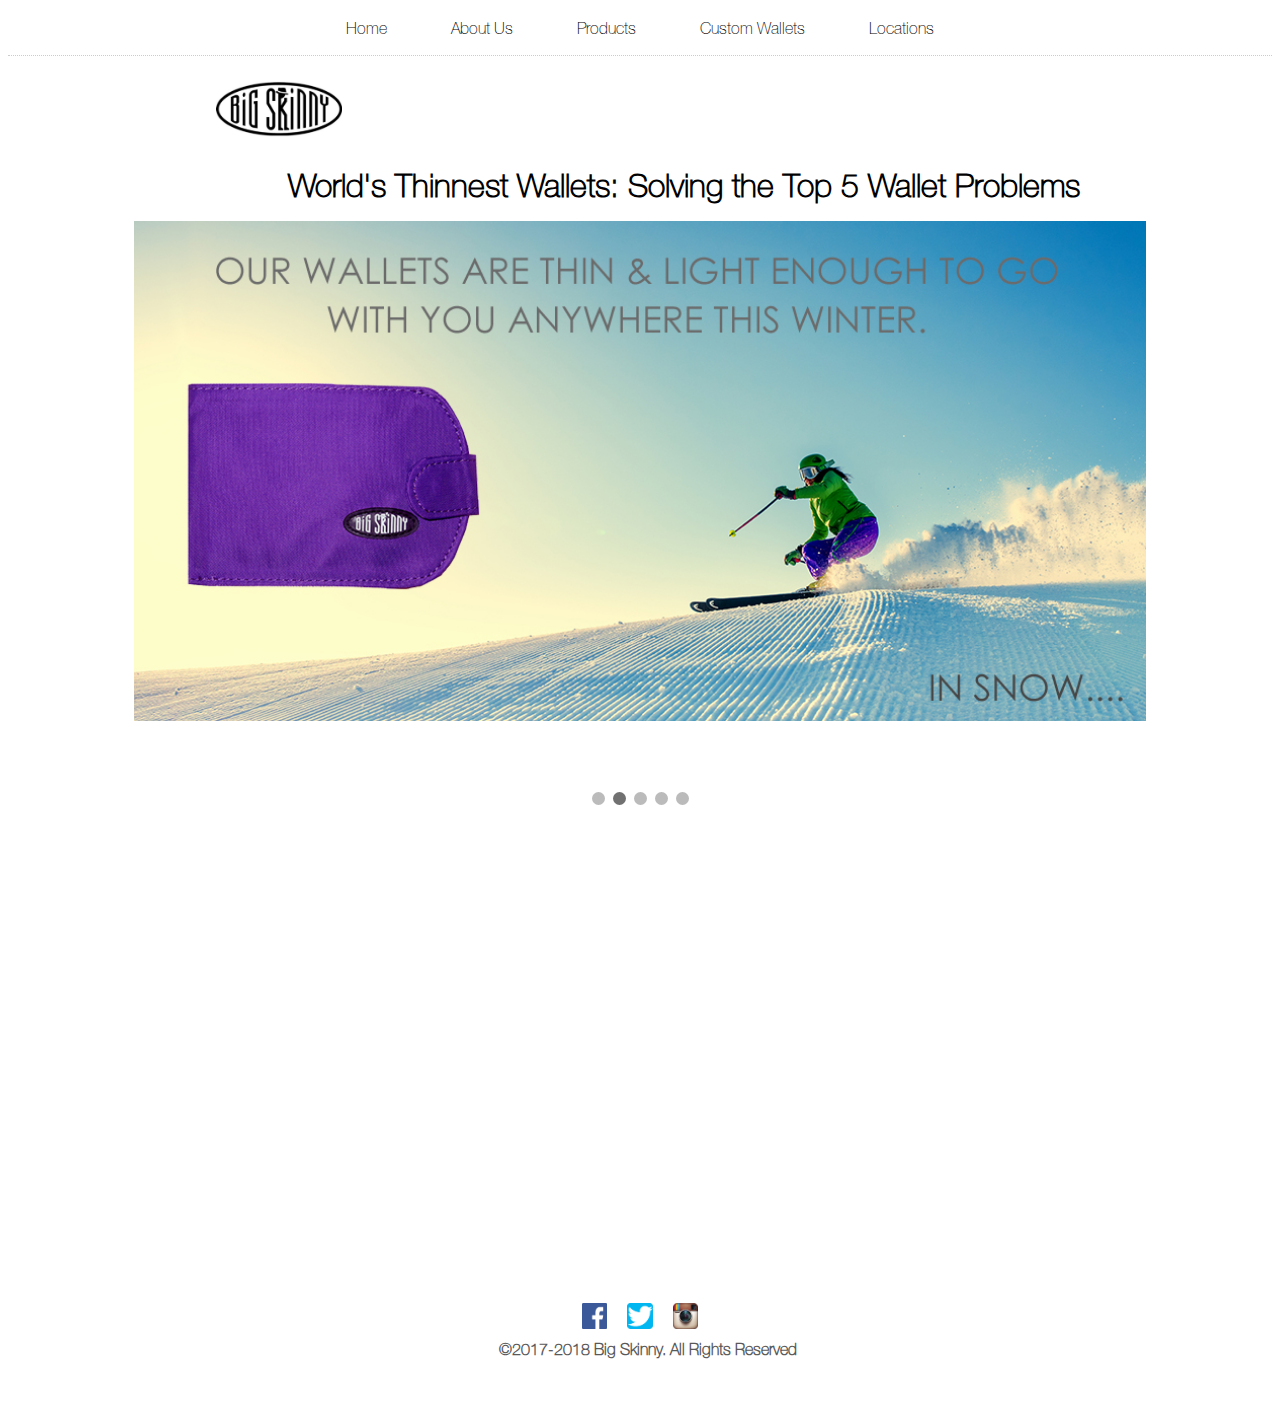
<file: index.html>
<!DOCTYPE html>
<html lang="eng">
	
	<head>

	<link rel="stylesheet" media="all" type="text/css" href="css/styles.css" />
	<link rel="stylesheet" media="all" type="text/css" href="css/jquery-ui.css" />
	<link href="https://fonts.googleapis.com/css?family=Lato" rel="stylesheet">

	<script type="text/javascript" src="js/jquery-3.2.0.min.js"></script>
	<script type="text/javascript" src="js/script.js"></script>
	<script type="text/javascript" src="js/jquery-ui.js"></script>



	<title> Wallets </title>

	</head>

	<body onload="showSlides(slideIndex), slideShow()">

		<div id="container">

			<!--Main Navigation Bar-->
			<div id="top_row">
				<header>
					<nav>
						<a href="index.html"> Home </a>
						<a href="about.html"> About Us </a>
						<a href="products.html"> Products </a>
						<a href="form.html"> Custom Wallets </a>
						<a href="locations.html"> Locations </a>
					</nav>
				</header>
			</div>

			
			<div id="slogan">
			<img src="images/Logo.jpg">
			<h1>World's Thinnest Wallets: Solving the Top 5 Wallet Problems</h1>
			</div>

				<!--Slideshow taken from w3Schools-->
			<div class="slideshow-container">

				<div class="mySlides fade">
				 
				  <img src="images/banner1.jpg" style="width:100%">
				  
				</div>

				<div class="mySlides fade">
				 
				  <img src="images/winter-wallets.jpg" style="width:100%">
				 </div>

				<div class="mySlides fade">
				 
				  <img src="images/banner_surf.jpg" style="width:100%">
				  
				</div>

				<div class="mySlides fade">
				  
				  <img src="images/banner_hike.jpg" style="width:100%">
				  >
				</div>

				<div class="mySlides fade">
				  
				  <img src="images/banner_cape.jpg" style="width:100%">
				  >
				</div>

				</div>
				<br>

				<div style="text-align:center">
				  <span class="dot"></span> 
				  <span class="dot"></span> 
				  <span class="dot"></span> 
				  <span class="dot"></span> 
				  <span class="dot"></span> 
				</div>

		</div>
		<br>
		<div id="container-video">

                    <iframe id="video" src="https://www.youtube.com/embed/NEnR-rmDrSQ" frameborder="0" allowfullscreen></iframe>

                </div>

			<!--Bottom row containing info on store addresses and hours-->
			<footer>
        <div class="container-fluid">
            <br>
            <br>
                <div class="row" id="social-media">
                    <div class="col-md-12">
                  <a href="https://www.facebook.com/bigskinny/"><img src="images/facebook.png"></img></a>
                  <a href="https://twitter.com/Big_Skinny?ref_src=twsrc%5Egoogle%7Ctwcamp%5Eserp%7Ctwgr%5Eauthor"><img src="images/twitter.png"></a>
                  <a href="https://www.instagram.com/bigskinnywallets/?hl=en"><img src="images/instagram.png"></a>
                </div>
                </div>

                <div id="trademark">
                <h4>©2017-2018 Big Skinny. All Rights Reserved</h4>
                <br>
            </div>
        </div>
    </footer>

		</div>

	</body>

</html>
</file>
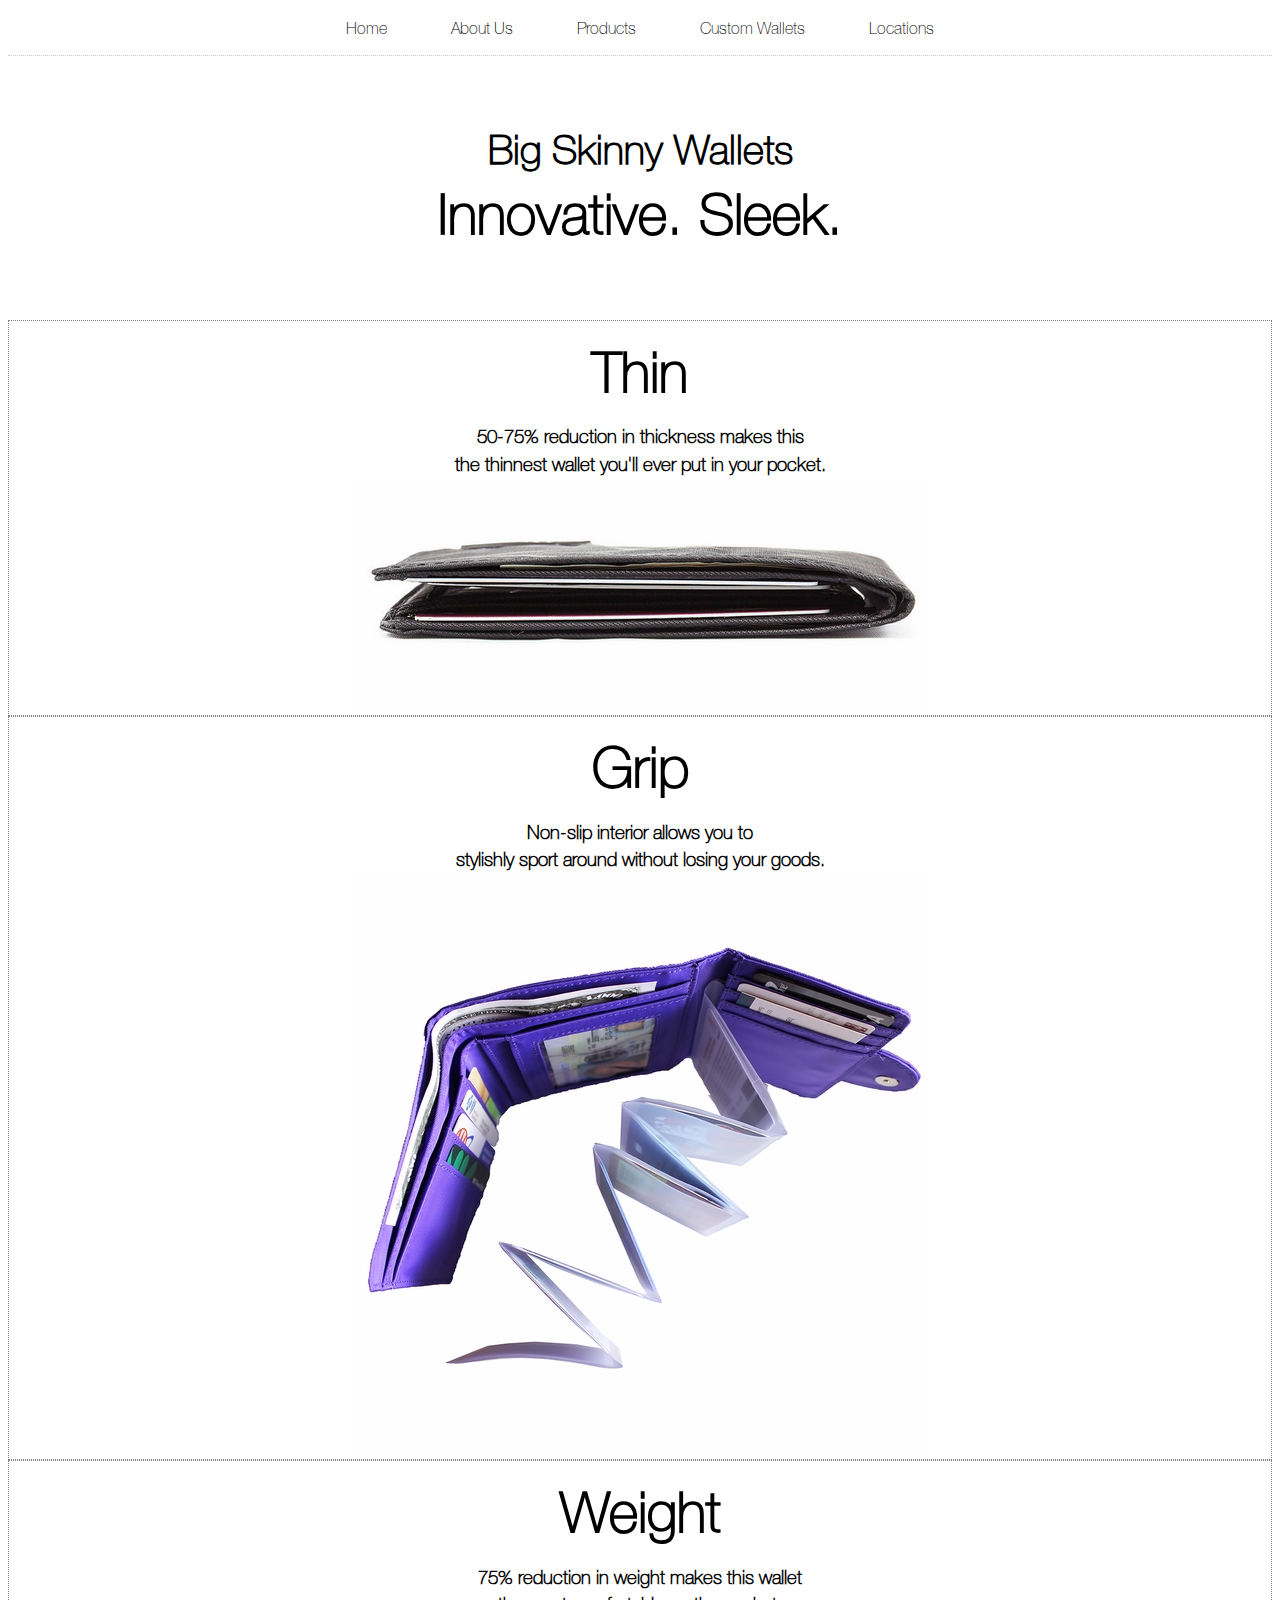
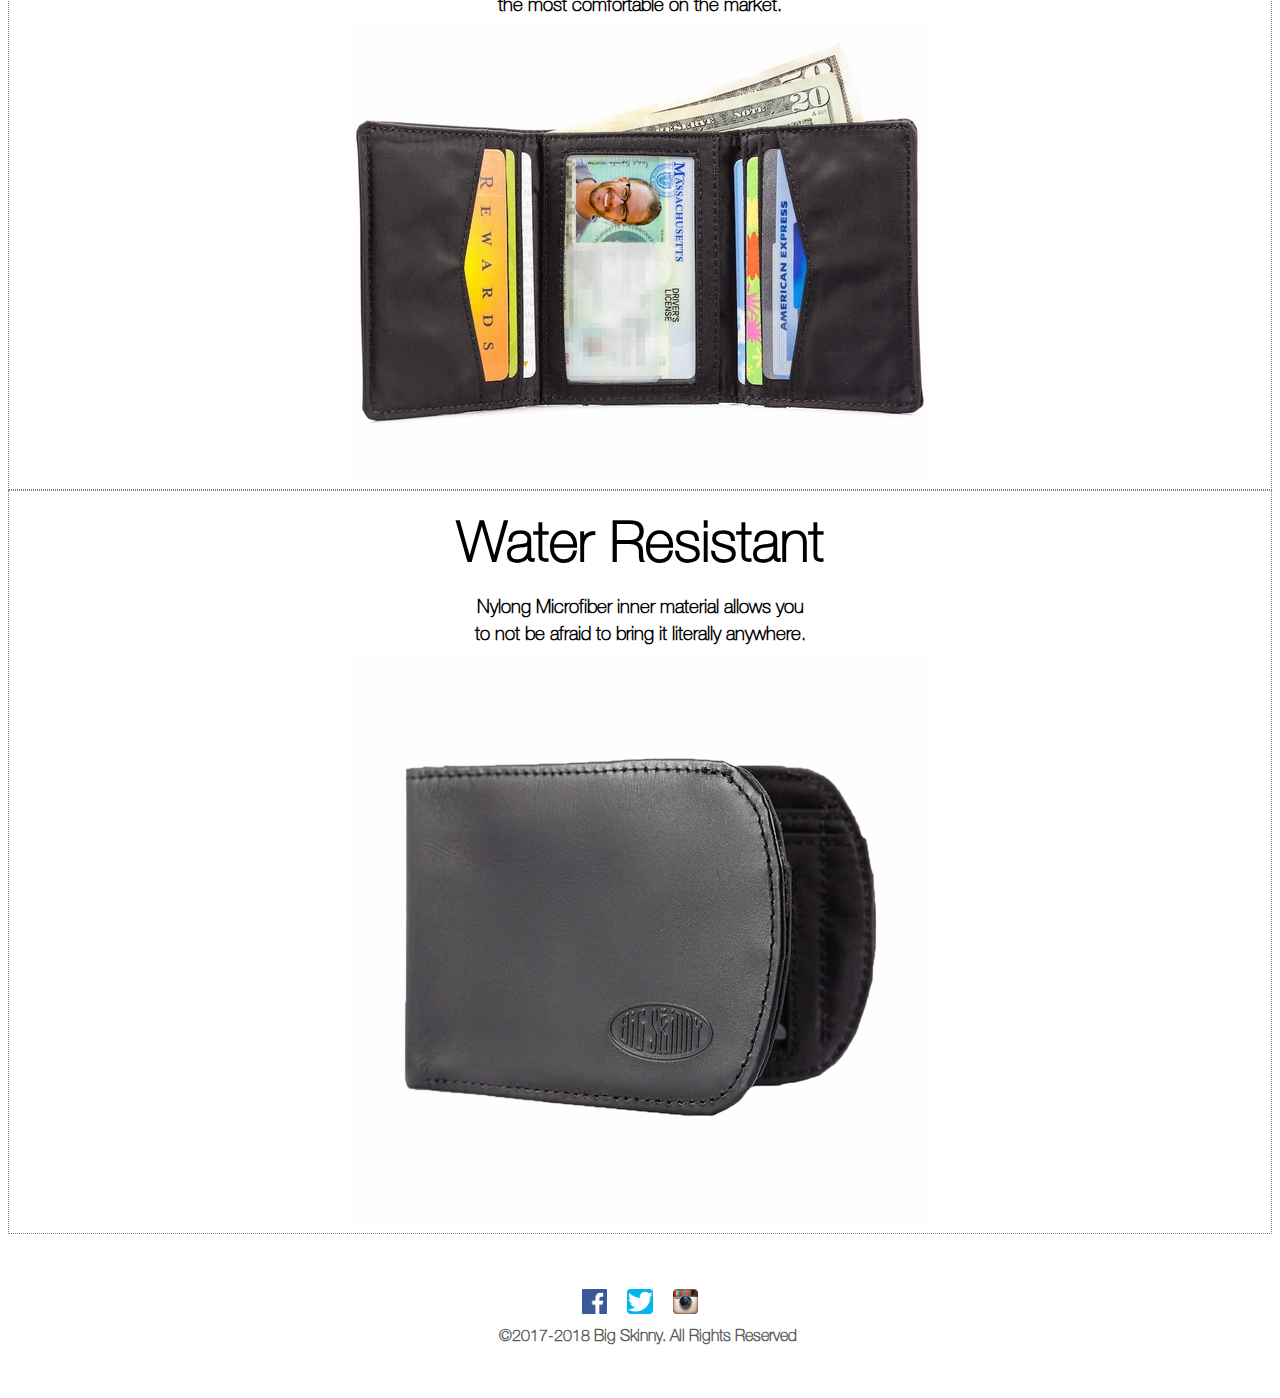
<file: about.html>
<!DOCTYPE html>
<html lang="en-US">
    <head>
        <!-- Header Documentation-->

    <link rel="stylesheet" media="all" type="text/css" href="css/styles.css" />
    <link rel="stylesheet" media="all" type="text/css" href="css/jquery-ui.css" />
    <link href="https://fonts.googleapis.com/css?family=Lato" rel="stylesheet">

    <script type="text/javascript" src="js/jquery-3.2.0.min.js"></script>
    <script type="text/javascript" src="js/script.js"></script>
    <script type="text/javascript" src="js/jquery-ui.js"></script>



    <title> Wallets </title>

    </head>

    <body>

        <div id="container">

            <!--Main Navigation Bar-->
           <div id="top_row">
                <header>
                    <nav>
                        <a href="index.html"> Home </a>
                        <a href="about.html"> About Us </a>
                        <a href="products.html"> Products </a>
                        <a href="form.html"> Custom Wallets </a>
                        <a href="locations.html"> Locations </a>
                    </nav>
                </header>
            </div>
            <br>
            <div id="main_body">
                <h2> Big Skinny Wallets </h2>
                <h1> Innovative. Sleek.</h1><br><br>
                <div class="description">
                    <h1> Thin </h1>
                    <h3> 50-75% reduction in thickness makes this <br> the thinnest wallet you'll ever put in your pocket.</h3>
                    <img src="images/flat_big.jpg">
                </div>
                <div class="description">
                    <h1> Grip </h1>
                    <h3>Non-slip interior allows you to <br>stylishly sport around without losing your goods. </h3>
                    <img src="images/accordion-wallet.jpg">
                </div>
                <div class="description">
                    <h1> Weight </h1>
                    <h3> 75% reduction in weight makes this wallet <br> the most comfortable on the market. </h3>
                    <img src="images/tri.jpg">
                </div>
                <div class="description">
                    <h1> Water Resistant</h1>
                    <h3> Nylong Microfiber inner material allows you <br> to not be afraid to bring it literally anywhere. </h3>
                    <img src="images/water_proof.jpg">
                </div>
            </div>

            <footer>

                <div class="container-fluid">

                    <br>
                    <br>
                    <div class="row" id="social-media">
                        <div class="col-md-12">
                          <a href="https://www.facebook.com/bigskinny/"><img src="images/facebook.png"></img></a>
                          <a href="https://twitter.com/Big_Skinny?ref_src=twsrc%5Egoogle%7Ctwcamp%5Eserp%7Ctwgr%5Eauthor"><img src="images/twitter.png"></a>
                          <a href="https://www.instagram.com/bigskinnywallets/?hl=en"><img src="images/instagram.png"></a>
                      </div>
                  </div>

                  <div id="trademark">
                    <h4>©2017-2018 Big Skinny. All Rights Reserved</h4>
                    <br>
                    </div>

                </div>

            </footer>

        </div>

    </body>

</html>
</file>
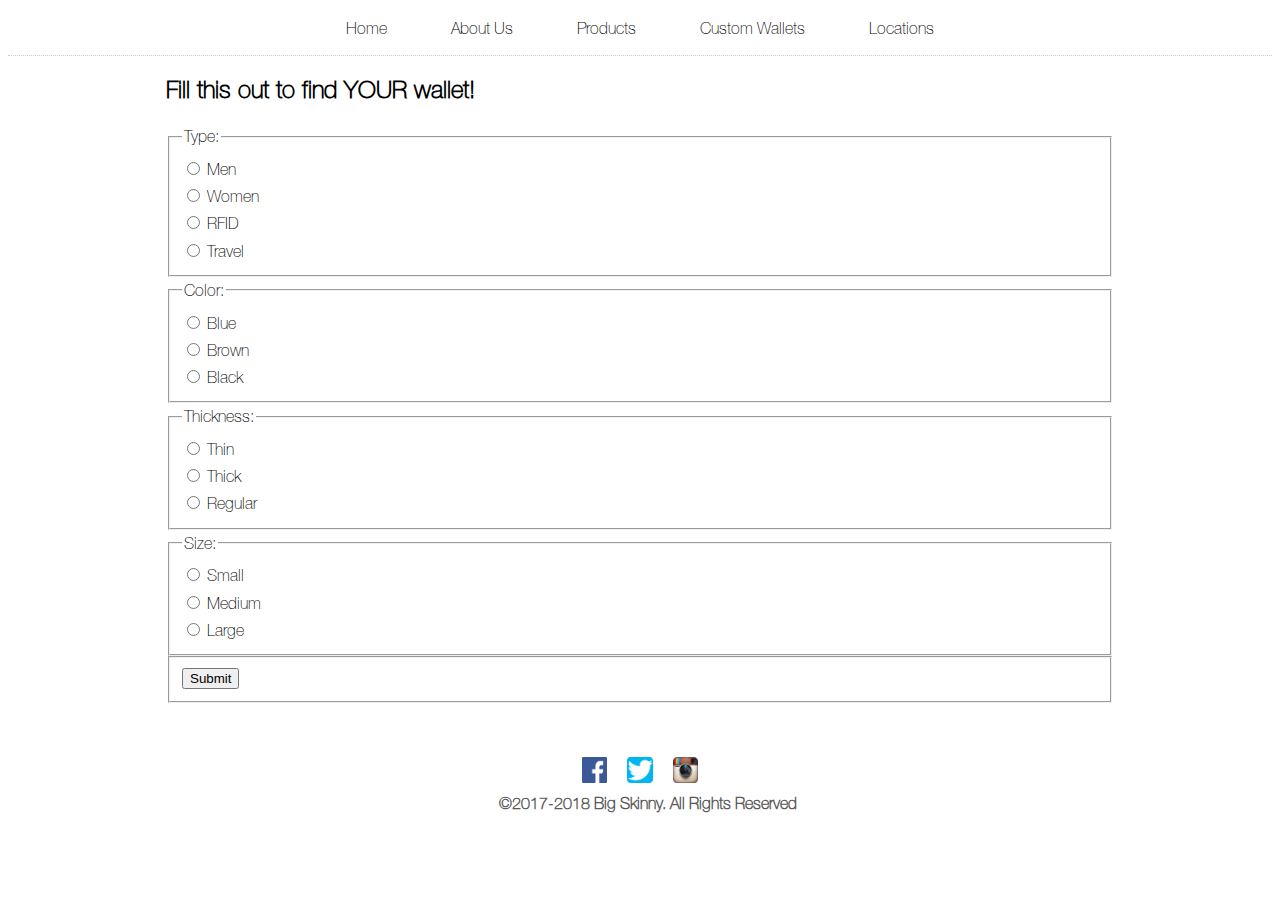
<file: form.html>
<!DOCTYPE html>

<html lang="eng">
<head>

	<link rel="stylesheet" media="all" type="text/css" href="css/styles.css" />
	<link rel="stylesheet" media="all" type="text/css" href="css/jquery-ui.css" />
	<link href="https://fonts.googleapis.com/css?family=Lato" rel="stylesheet">

	<script type="text/javascript" src="js/jquery-3.2.0.min.js"></script>
	<script type="text/javascript" src="js/script.js"></script>
	<script type="text/javascript" src="js/jquery-ui.js"></script>
<title> Wallets </title>
</head>
<body>
	<div id="top_row">
		<header>
			<nav>
				<a href="index.html"> Home </a>
				<a href="about.html"> About Us </a>
				<a href="products.html"> Products </a>
				<a href="form.html"> Custom Wallets </a>
				<a href="locations.html"> Locations </a>
			</nav>
		</header>
	</div>
	<div id="body">
		<div id="form">
			<form>
				<h2> Fill this out to find YOUR wallet! </h2>
				<fieldset>
					<legend> Type: </legend>
					<input type="radio" name="type"> Men <br>
					<input type="radio" name="type"> Women <br>
					<input type="radio" name="type"> RFID <br>
					<input type="radio" name="type"> Travel <br>
				</fieldset>
				<fieldset>
					<legend> Color: </legend>
					<input type="radio" name="Color"> Blue <br>
					<input type="radio" name="Color"> Brown <br>
					<input type="radio" name="Color"> Black <br>
				</fieldset>
				<fieldset>
					<legend> Thickness: </legend>
					<input type="radio" name="Thick"> Thin <br>
					<input type="radio" name="Thick"> Thick <br>
					<input type="radio" name="Thick"> Regular <br>

				</fieldset>
				<fieldset>					
					<legend> Size: </legend>
					<input type="radio" name="size"> Small <br>
					<input type="radio" name="size"> Medium <br>
					<input type="radio" name="size"> Large <br>
				</fieldset>
				<fieldset>
					<input type="button" onclick="location.href='wallet_info.html';" value="Submit"/>
				</fieldset>
			</form>
		</div>
	</div>
</body>
<footer>
    <div class="container-fluid">
        <br>
        <br>
            <div class="row" id="social-media">
                <div class="col-md-12">
              <a href="https://www.facebook.com/bigskinny/"><img src="images/facebook.png"></img></a>
              <a href="https://twitter.com/Big_Skinny?ref_src=twsrc%5Egoogle%7Ctwcamp%5Eserp%7Ctwgr%5Eauthor"><img src="images/twitter.png"></a>
              <a href="https://www.instagram.com/bigskinnywallets/?hl=en"><img src="images/instagram.png"></a>
            </div>
            </div>

            <div id="trademark">
            <h4>©2017-2018 Big Skinny. All Rights Reserved</h4>
            <br>
        </div>
    </div>

</footer>
</html>
</file>
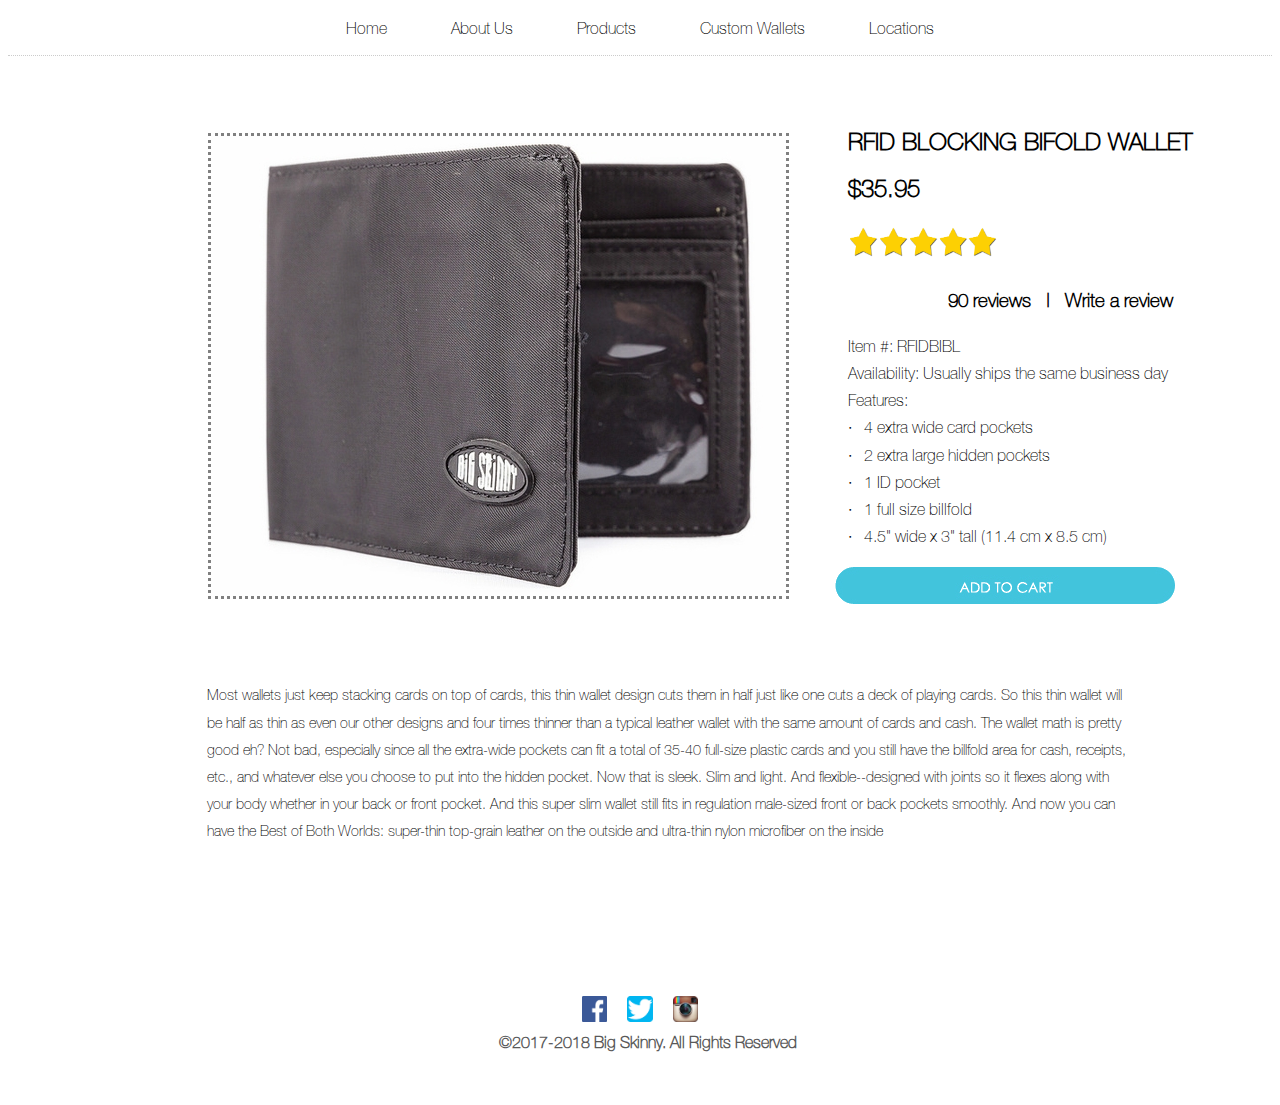
<file: wallet_info.html>
<!DOCTYPE html>

<html lang="eng">
<head>

	<link rel="stylesheet" media="all" type="text/css" href="css/styles.css" />
	<link rel="stylesheet" media="all" type="text/css" href="css/jquery-ui.css" />
	<link href="https://fonts.googleapis.com/css?family=Lato" rel="stylesheet">

	<script type="text/javascript" src="js/jquery-3.2.0.min.js"></script>
	<script type="text/javascript" src="js/script.js"></script>
	<script type="text/javascript" src="js/jquery-ui.js"></script>
<title> Wallets </title>
</head>

<body>
	<div id="top_row">
		<header>
			<nav>
				<a href="index.html"> Home </a>
				<a href="about.html"> About Us </a>
				<a href="products.html"> Products </a>
				<a href="form.html"> Custom Wallets </a>
				<a href="locations.html"> Locations </a>
			</nav>
		</header>
	</div>
	<br>
	<div id="wallet_body">
		<div id="wallet_header">
			<img src="images/wallet1.jpg">
		</div>
		<div id="info">
			<h2> RFID BLOCKING BIFOLD WALLET </h2>
			<h2> $35.95 </h2>
			<img src="images/5_star.png">
			<h3> 90 reviews  &nbsp; | &nbsp;  Write a review </h3>
			<p> Item #: RFIDBIBL <br> 
				Availability: Usually ships the same business day <br>
				Features: <br>
				&middot;  &nbsp; 4 extra wide card pockets <br>
				&middot; &nbsp; 2 extra large hidden pockets<br>
				&middot;  &nbsp; 1 ID pocket<br>
				&middot;  &nbsp; 1 full size billfold<br>
				&middot;  &nbsp; 4.5" wide x 3" tall (11.4 cm x 8.5 cm)
			</p>

		</div>
		<img id="addcart" src="images/addcart.png">
		<br><br><br>
		<div id="info_block">
			<p>Most wallets just keep stacking cards on top of cards, this thin wallet design cuts them in half just like one cuts a deck of playing cards. So this thin wallet will be half as thin as even our other designs and four times thinner than a typical leather wallet with the same amount of cards and cash. The wallet math is pretty good eh? Not bad, especially since all the extra-wide pockets can fit a total of 35-40 full-size plastic cards and you still have the billfold area for cash, receipts, etc., and whatever else you choose to put into the hidden pocket. Now that is sleek. Slim and light. And flexible--designed with joints so it flexes along with your body whether in your back or front pocket. And this super slim wallet still fits in regulation male-sized front or back pockets smoothly. And now you can have the Best of Both Worlds: super-thin top-grain leather on the outside and ultra-thin nylon microfiber on the inside
			</p>
		</div>
	</div>

</body>
<br><br><br>
<footer>
    <div class="container-fluid">
        <br>
        <br>
            <div class="row" id="social-media">
                <div class="col-md-12">
              <a href="https://www.facebook.com/bigskinny/"><img src="images/facebook.png"></img></a>
              <a href="https://twitter.com/Big_Skinny?ref_src=twsrc%5Egoogle%7Ctwcamp%5Eserp%7Ctwgr%5Eauthor"><img src="images/twitter.png"></a>
              <a href="https://www.instagram.com/bigskinnywallets/?hl=en"><img src="images/instagram.png"></a>
            </div>
            </div>

            <div id="trademark">
            <h4>©2017-2018 Big Skinny. All Rights Reserved</h4>
            <br>
        </div>
    </div>

</footer>
</html>
</file>
<file: css/styles.css>
@font-face {
	font-family: myFont;
	src: url("HelveticaNeue-Thin.otf");
}

body {
	font-family: myFont;
	font-size: 100%;
	line-height: 1.7em;
	background: white;
}

/* Top Tab Row*/
#top_row {	
	border-bottom: 1px dotted #cccccc;
	height: 20px;
	width: 100%;
	background: white;
	padding-bottom: 47px;
	margin-bottom: 20px;
	

}

#top_row nav {
	text-align: center;
	padding-top: 7px;

	background-color: white;

}

#top_row nav a {
	text-decoration: none;
	font-size: 1em;
	font-weight: 400;
	padding: 30px;
	color: #000000;
}

#top_row nav a:hover {
	background: #f6f6f6;
	color: blue;
	font-weight: bold;
	padding-bottom: 18px;
}

#slogan h1 {
	margin-right: 6em;
	float: right;

}

#slogan img{
	margin-left: 13em;
	width: 10%;
}

#container-video iframe {
	width: 700px;
	height: 400px;
	margin-left: 21em;
}
/* Slideshow taken from W3Schools*/
* {box-sizing:border-box}

/* Slideshow container */
.slideshow-container {
	width:80%;
	
	
	margin: auto;
}

.slideshow-container div {

	width:100%;
	margin: 30px auto;

}
.slideshow-container img {
	width:auto;
	height:500px;
}
.mySlides {
	display: none;
}

.video{
  text-align:center;
}

/* The dots/bullets/indicators */
.dot {
	cursor:pointer;
	height: 13px;
	width: 13px;
	margin: 0 2px;
	background-color: #bbb;
	border-radius: 50%;
	display: inline-block;
	transition: background-color 0.6s ease;
}

.active, .dot:hover {
	background-color: #717171;
}

/* Fading animation */
.fade {
	-webkit-animation-name: fade;
	-webkit-animation-duration: 1.5s;
	animation-name: fade;
	animation-duration: 1.5s;
}

@-webkit-keyframes fade {
	from {opacity: .4} 
	to {opacity: 1}
}

@keyframes fade {
	from {opacity: .4} 
	to {opacity: 1}
}

#bottom-row {

	float:left;
	clear:left;

	width:100vw;
	height:auto;
	background-color:#fff;
	margin-top:30px;

}

body> section > .container > .row > .col-md-12>h1{
    font-size: 6em;
    font-weight:bolder;
    
}

/* quiz header for product page */

#quiz_header {
	background-color: white;
	margin-top: 50px;
	margin-bottom: 20px;
	padding: 10px;
}

#quiz_header img {
	width: 100%;
}

/* product table */

.tab{
	margin-left: 7em;
}

.tab button {
	width: 18%;
}

.tab h1 {
	font-family: myFont;
}

#product table {
	margin-left: 17em;
	width: 50em;
	background: white;
	border-spacing: 20px;
}

#product img {
	width: 100%;
}

.tabcontent {
    display: none;
    padding: 6px 12px;
    border: 1px solid #ccc;
    border-top: none;
}

.info {
	border-style: none;
}

/* wallet_info */

#wallet_header h1 {
	color: red;
	margin-left: 200px;
	margin-top: 50px;
}

#wallet_header img {
	float: left;
	margin-top: 5px;
	margin-left: 200px;
	border: 3px dotted gray;
}

#info {
	margin-left: 840px;
	margin-top: 25px;
	
}

#info img{
	width: 150px;
}

#addcart {
	margin-left: 45px;

}

#info_block p {
	margin-left: 13.8em;
	margin-right: 10em;
	font-size: 90%;
}

/* ABOUT US PAGE */
#main_body h1 {
	font-size: 350%;
	font-weight: bold;
	text-align: center;
}

#main_body h2 {
	font-size: 250%;
}

#main_body h2,h3 {
	text-align: center;
}

.description {
	border: 1px dotted gray;
	text-align: center;
}

.description img{
	margin-top: -1em;
}

footer {

	float:left;
	clear:left;

	width:100vw;
	height:auto;
	background-color:white;

}

body section .container .row .col-md-12 h1 {

    font-size: 6em;
    font-weight:bolder;
    
}

/*Styling the footer and social media*/
footer div.container-fluid {
    background-color: white;
}

footer div.container-fluid div.row ul li a {
    color:white;
    text-align: center;
    display:inline-block;
}
footer div.container-fluid div.row ul li {
    margin: auto;
    align-content: center;
    font-size: 1em;
}

footer div.container-fluid div.row ul {
    text-align: center;
}

footer div.container-fluid div.row ul li a {
    border-left-style:groove;
    border:1em;
}
footer div.container-fluid #social-media div {
    /*position:relative;*/
    border:2em;
    margin:0,auto;
}
footer div.container-fluid #social-media div.col-md-12 a img {
    display:inline-block;
    
    margin-right:1em;
    width:2%;
    height:10%;
}
footer div.container-fluid #social-media div.col-md-12 {
    text-align: center;
    position:relative;
}

footer div.container-fluid #trademark {
    text-align: center;
    margin-top: -22px;
}
footer div.container-fluid #trademark h4,
footer div.container-fluid #trademark p {
    color:#595959;
}

#form {
	width:75%;
	margin: auto;
}
</file>
